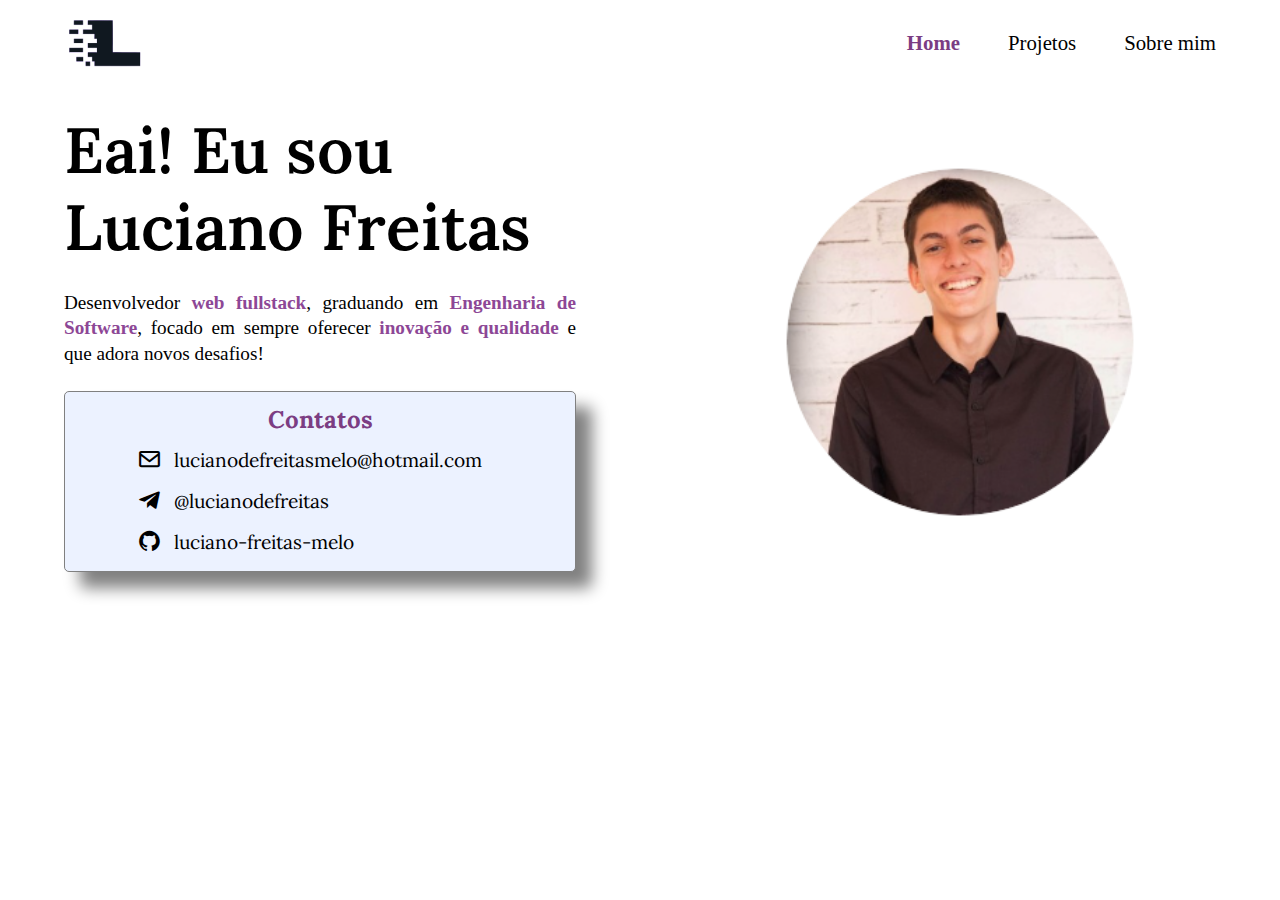
<file: index.html>
<!DOCTYPE html>
<html lang="pt-br">

<head>
  <meta charset="UTF-8">
  <meta name="viewport" content="width=device-width, initial-scale=1.0">
  <!-- link para o reset CSS -->
  <link rel="stylesheet" href="./reset.css">
  
  <link rel="stylesheet" href="./index.css">
  <link rel="stylesheet" href="menu-bar.css">
  <link rel="stylesheet" href="https://fonts.googleapis.com/css?family=Lora:500,600">
  <!-- Icones -->
  <link href='https://unpkg.com/boxicons@2.1.4/css/boxicons.min.css' rel='stylesheet'>

  <link rel="icon" href="./assets/icone_branco_sfundo.png" type="image/png">
  <title>Luciano Freitas</title>
</head>

<body>
  <header class="menu-bar">
    <img src="./assets/icone_preto.png" alt="logo com um L central desenhado" class="menu-bar__logo" />
    <ul class="menu-bar__nav">
      <li class="menu-bar__item">
        <a class="menu-bar__link menu-bar__link--selected">Home</a class="menu-bar__link">
      </li>
      <li class="menu-bar__item">
        <a class="menu-bar__link" href="./pages/Projetos/projects.html">Projetos</a>
      </li>
      <li class="menu-bar__item">
        <a class="menu-bar__link" href="./pages/About/about.html">Sobre mim</a>
      </li>
    </ul>
    <!-- <button class="menu-bar__button">Entre em contato</button> -->
  </header>

  <section class="intro">
    <div class="intro__container intro__container--left">
      <h1 class="intro__apresentation">Eai! Eu sou <br /> Luciano Freitas</h1>

      <p class="intro__description">Desenvolvedor <strong>web fullstack</strong>, graduando em <strong>Engenharia de
          Software</strong>, focado em sempre oferecer <strong>inovação e qualidade</strong> e que adora novos desafios!
      </p>

      <address class="contacts">
        <h1 class="contacts__title">Contatos</h1>

        <a href="mailto:lucianodefreitasmelo@hotmail.com" class="contacts__item-container">
          
          <i class="bx bx-envelope bx-sm"></i>
          <p class="contacts__item">
            lucianodefreitasmelo@hotmail.com
          </p>
        </a>

        <a href="https://t.me/lucianodefreitas" class="contacts__item-container" target="_blank">
          <i class="bx bxl-telegram bx-sm"></i>
          <p class="contacts__item">
            @lucianodefreitas
          </p>
        </a>

        <a href="https://github.com/luciano-freitas-melo" target="_blank" class="contacts__item-container">
          <i class="bx bxl-github bx-sm"></i>
          <p class="contacts__item">
            luciano-freitas-melo
          </p>
        </a>
      </adress>
    </div>

    <div class="intro__container intro__container--right">
      <img src="./assets/perfil-rosto.png" alt="foto de perfil do Luciano" class="intro__foto-perfil" />
    </div>


  </section>

</body>

</html>
</file>
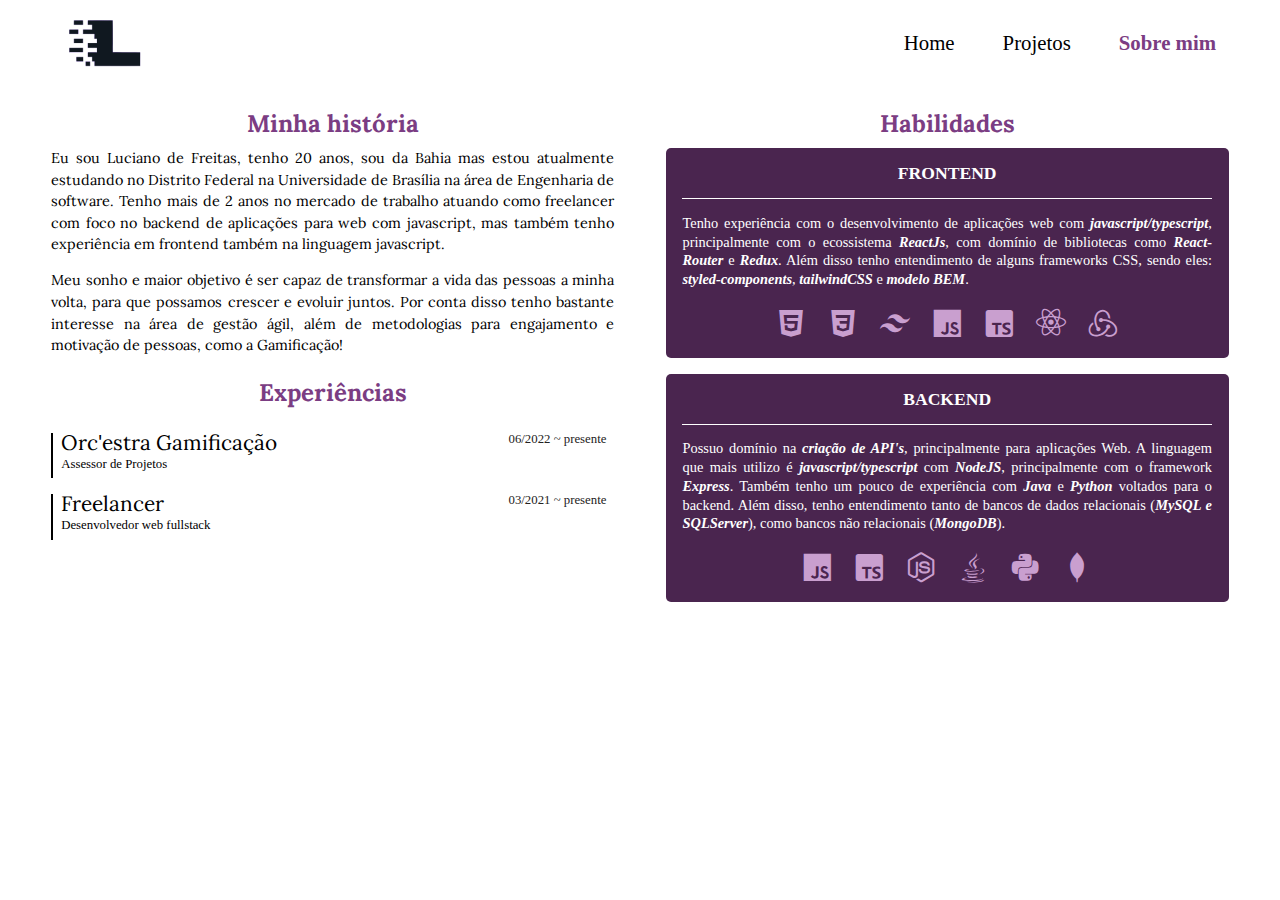
<file: pages/About/about.html>
<!DOCTYPE html>
<html lang="pt-br">

<head>
  <meta charset="UTF-8">
  <meta name="viewport" content="width=device-width, initial-scale=1.0">

  <!-- link para o reset CSS -->
  <link rel="stylesheet" href="../../reset.css">
  <!-- CSS -->
  <link rel="stylesheet" href="../../menu-bar.css">
  <link rel="stylesheet" href="about.css">
  <!-- Fontes -->
  <link rel="stylesheet" href="https://fonts.googleapis.com/css?family=Lora">
  <!-- Icones -->
  <link href='https://unpkg.com/boxicons@2.1.4/css/boxicons.min.css' rel='stylesheet'>

  <link rel="icon" href="../../assets/icone_branco_sfundo.png" type="image/png">
  <title>Luciano Freitas - Sobre mim</title>
</head>

<body>
  <header class="menu-bar">
    <img src="../../assets/icone_preto.png" alt="logo com um L central desenhado" class="menu-bar__logo" />
    <ul class="menu-bar__nav">
      <li class="menu-bar__item">
        <a class="menu-bar__link" href="../../index.html">Home</a class="menu-bar__link">
      </li>
      <li class="menu-bar__item">
        <a class="menu-bar__link" href="../Projetos/projects.html">Projetos</a>
      </li>
      <li class="menu-bar__item">
        <a class="menu-bar__link menu-bar__link--selected">Sobre mim</a>
      </li>
    </ul>
    <!-- <button class="menu-bar__button">Entre em contato</button> -->
  </header>

  <section class="about">

    <div class="about__left-container">
      <h1 class="about__title">Minha história</h1>
      <p class="about__description">Eu sou Luciano de Freitas, tenho 20 anos, sou da Bahia mas estou atualmente estudando no Distrito Federal na Universidade de Brasília na área de Engenharia de software. Tenho mais de 2 anos no mercado de trabalho atuando como freelancer com foco no backend de aplicações para web com javascript, mas também tenho experiência em frontend também na linguagem javascript.</p>
      <p class="about__description">Meu sonho e maior objetivo é ser capaz de transformar a vida das pessoas a minha volta, para que possamos crescer e evoluir juntos. Por conta disso tenho bastante interesse na área de gestão ágil, além de metodologias para engajamento e motivação de pessoas, como a Gamificação! </p>

      
      <div class="experience">
        <h1 class="about__title">Experiências</h1>
        <div class="experience__container">
          <h1 class="experience__title">Orc'estra Gamificação</h1>
          <h3 class="experience__time">06/2022 ~ presente</h3>
          <h2 class="experience__job">Assessor de Projetos</h2>
        </div>

        <div class="experience__container">
          <h1 class="experience__title">Freelancer</h1>
          <h3 class="experience__time">03/2021 ~ presente</h3>
          <h2 class="experience__job">Desenvolvedor web fullstack</h2>
        </div>
      </div>
    </div>

    <div class="about__right-container">
      <h1 class="about__title">Habilidades</h1>

      <div class="skills">
        <div class="skills__container">
          <h1 class="skills__title">Frontend</h1>
          <p class="skills__description">Tenho experiência com o desenvolvimento de aplicações web com <strong>javascript/typescript</strong>, principalmente com o ecossistema <strong>ReactJs</strong>, com domínio de bibliotecas como <strong>React-Router</strong> e <strong>Redux</strong>. Além disso tenho entendimento de alguns frameworks CSS, sendo eles: <strong>styled-components</strong>, <strong>tailwindCSS</strong> e <strong>modelo BEM</strong>.</p>
          <div class="skills__icons">
            <i class="bx bxl-html5 bx-md"></i>
            <i class="bx bxl-css3 bx-md"></i>
            <i class="bx bxl-tailwind-css bx-md"></i>
            <i class="bx bxl-javascript bx-md"></i>
            <i class="bx bxl-typescript bx-md"></i>
            <i class="bx bxl-react bx-md"></i>
            <i class="bx bxl-redux bx-md"></i>
          </div>
        </div>

        <div class="skills__container">
          <h1 class="skills__title">Backend</h1>
          <p class="skills__description">Possuo domínio na <strong>criação de API's</strong>, principalmente para aplicações Web. A linguagem que mais utilizo é <strong>javascript/typescript</strong> com <strong>NodeJS</strong>, principalmente com o framework <strong>Express</strong>. Também tenho um pouco de experiência com <strong>Java</strong> e <strong>Python</strong> voltados para o backend. Além disso, tenho entendimento tanto de bancos de dados relacionais (<strong>MySQL e SQLServer</strong>), como bancos não relacionais (<strong>MongoDB</strong>).</p>
          
          <div class="skills__icons">
            <i class="bx bxl-javascript bx-md"></i>
            <i class="bx bxl-typescript bx-md"></i>
            <i class="bx bxl-nodejs bx-md"></i>
            <i class="bx bxl-java bx-md"></i>
            <i class="bx bxl-python bx-md"></i>
            <i class="bx bxl-mongodb bx-md"></i>
          </div>
        </div>
      </div>
    </div>


  </section>

</body>

</html>
</file>
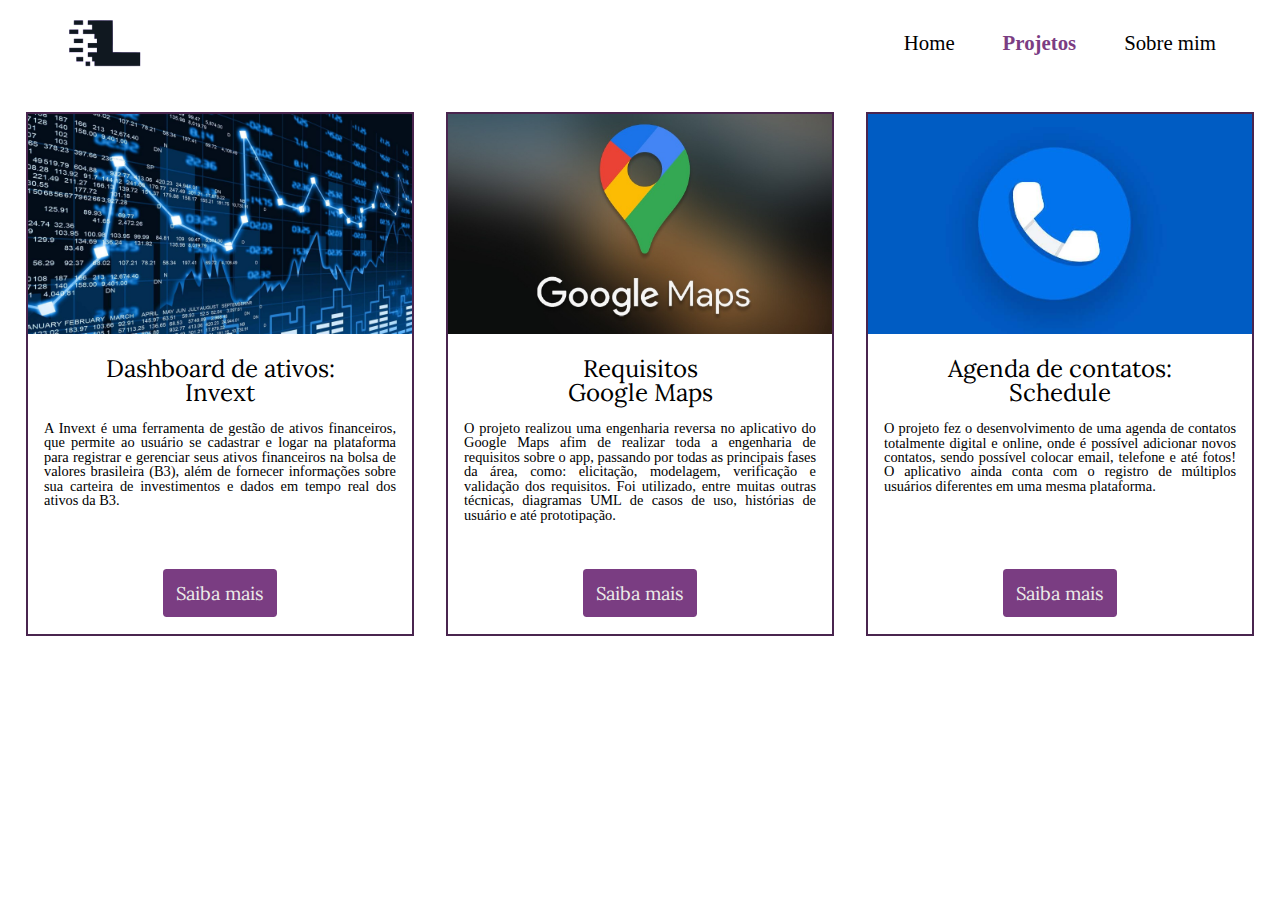
<file: pages/Projetos/projects.html>
<!DOCTYPE html>
<html lang="pt-br">

<head>
  <meta charset="UTF-8">
  <meta name="viewport" content="width=device-width, initial-scale=1.0">

  <!-- link para o reset CSS -->
  <link rel="stylesheet" href="../../reset.css">
  <link rel="stylesheet" href="../../menu-bar.css">
  <link rel="stylesheet" href="projects.css">
  <link rel="stylesheet" href="https://fonts.googleapis.com/css?family=Lora:500,600">

  <link rel="icon" href="../../assets/icone_branco_sfundo.png" type="image/png">
  <title>Luciano Freitas - Projetos</title>
</head>

<body>
  <header class="menu-bar">
    <img src="../../assets/icone_preto.png" alt="logo com um L central desenhado" class="menu-bar__logo" />
    <ul class="menu-bar__nav">
      <li class="menu-bar__item">
        <a class="menu-bar__link" href="../../index.html">Home</a class="menu-bar__link">
      </li>
      <li class="menu-bar__item">
        <a class="menu-bar__link menu-bar__link--selected">Projetos</a>
      </li>
      <li class="menu-bar__item">
        <a class="menu-bar__link" href="../About/about.html">Sobre mim</a>
      </li>
    </ul>
    <!-- <button class="menu-bar__button">Entre em contato</button> -->
  </header>

  <section class="projetcs">

    <!-- projeto 1 -->
    <div class="projects__container">

      <div class="projects__img-container">
        <!-- 1920x1100 -->
        <img src="../..//assets/invext-img.jpeg" class="projects__img" />
      </div>
      <div class="projects__wrapper">
        <div class="projects__text-container">
  
          <h2 class="projects__title projects__title--long-text">Dashboard de ativos:<br>Invext</h2>
          <p class="projects__description">
            A Invext é uma ferramenta de gestão de ativos financeiros, que permite ao usuário se cadastrar e logar na plataforma para registrar e gerenciar seus ativos financeiros na bolsa de valores brasileira (B3), além de fornecer informações sobre sua carteira de investimentos e dados em tempo real dos ativos da B3.
          </p>
        </div>
        <a href="https://github.com/fga-eps-mds/GFour-Invext" target="_blank" rel="noopener noreferrer"
          class="projects__button-link">Saiba mais</a>
      </div>
    </div>

    <!-- projeto 2 -->
    <div class="projects__container">

      <div class="projects__img-container">
        <!-- 1920x1100 -->
        <img src="../../assets/google-maps.jpeg" class="projects__img" />
      </div>

      <div class="projects__wrapper">
        <div class="projects__text-container">
          <h2 class="projects__title projects__title--long-text">Requisitos <br> Google Maps</h2>
          <p class="projects__description">O projeto realizou uma engenharia reversa no aplicativo do Google Maps afim de realizar toda a engenharia de requisitos sobre o app, passando por todas as principais fases da área, como: elicitação, modelagem, verificação e validação dos requisitos. Foi utilizado, entre muitas outras técnicas, diagramas UML de casos de uso, histórias de usuário e até prototipação.</p>
        </div>
  
        <a href="https://github.com/Requisitos-de-Software/2022.2-GoogleMaps" target="_blank" rel="noopener noreferrer"
          class="projects__button-link">Saiba mais</a>
      </div>
    </div>

    <!-- projeto 3 -->
    <div class="projects__container">

      <div class="projects__img-container">
        <!-- 1920x1100 -->
        <img src="../../assets/schedule-app.jpg" class="projects__img" />
      </div>
      <div class="projects__wrapper">
        <div class="projects__text-container">
          <h2 class="projects__title projects__title--long-text">Agenda de contatos:<br> Schedule</h2>
          <p class="projects__description">O projeto fez o desenvolvimento de uma agenda de contatos totalmente digital e online, onde é possível adicionar novos contatos, sendo possível colocar email, telefone e até fotos! O aplicativo ainda conta com o registro de múltiplos usuários diferentes em uma mesma plataforma.</p>
        </div>
        <a href="https://github.com/luciano-freitas-melo/schedule" target="_blank" rel="noopener noreferrer"
          class="projects__button-link">Saiba mais</a>
      </div>
    </div>
  </section>

</body>

</html>
</file>
<file: index.css>
/* intro block */

.intro {
  display: flex;
}

  .intro__container {
    width: 50%;
    padding: 0 5%;
    display: flex;
    flex-direction: column;
    justify-content: center;
  }

    .intro__container--left {
      gap: 1.5em;
    }

    .intro__container--right {
      display: flex;
      justify-content: center;
      align-items: center;
    }

  .intro__apresentation {
    font-family: 'Lora', sans-serif;
    font-size: 4em;
    line-height: 1.2em;
    font-weight: 600;
  }

  .intro__description {
    font-size: 1.2em;
    line-height: 1.35em;
    text-align: justify;
  }

    .intro__description strong {
      color: #8D4796;
      font-weight: bold;
    }

  .intro__foto-perfil {
    width: 70%;
  }

/* contacts block */

.contacts{
  background-color: #ECF2FF;
  padding: 1em 4.5em;
  
  border: solid 0.5px gray;
  border-radius: 5px;
  box-shadow: 1em 1em 1em gray;

  display: flex;
  flex-direction: column;
  gap: 1em;
}

  .contacts__title{
    color: #7b3d83;

    font-family: 'Lora', sans-serif;
    font-size: 1.5em;
    font-weight: 700;
    text-align: center;
  }

  .contacts__item-container{
    color:black;


    display: flex;
    align-items: center;
    gap: 0.75em;

    cursor: pointer;
    transition: all 0.3s ease-in-out;

    /* removes <a> underline */
    text-decoration: none;
  }

    .contacts__item-container:hover{
      color: #C261CF;
      font-weight: bold;
      -ms-transform: scale(1.02); /* IE 9 */
      -webkit-transform: scale(1.02); /* Safari 3-8 */
      transform:translateX(12px)
    }

  .contacts__item{
    font-family: 'Lora', sans-serif;
    font-size: 1.2em;
  }
</file>
<file: menu-bar.css>
/* menu-bar block */
.menu-bar {
  height: 15%;
  width: 90%;
  padding: 0 5% 3%;
  margin-top: 1%;

  display: flex;
  justify-content: space-between;
  align-items: center;
}

  .menu-bar__logo {
    height: 80%;
    width: 7%;
  }

  .menu-bar__nav {
    padding-left: 5%;
    display: flex;
    justify-content: center;
    align-items: center;
    gap: 3em;
  }

  .menu-bar__item {
    display: inline-block;
    font-size: 1.3em;
  }

  .menu-bar__link {
    text-decoration: none;
    color: black;
    transition: all 0.3s ease-in-out;
  }

    .menu-bar__link:hover {
      color: #7b3d83;
      border-bottom: 0.5px solid #7b3d83;
    }

    .menu-bar__link--selected {
      color: #7b3d83;
      font-weight: bold;
      cursor: default;
    }

    .menu-bar__link--selected:hover{
      border-bottom: none;
    }

  /* .menu-bar__button {
    padding: 1em 2em;
    border: solid gray;

    text-decoration: none;
    text-transform: uppercase;
    font-weight: 700;
    letter-spacing: 1px;

    cursor: pointer;
    transition: all 0.15s ease-in-out;

  }

    .menu-bar__button:hover {
      background-color: #7b3d83;
      border: solid #7b3d83;
      color: white;
    } */
</file>
<file: pages/About/about.css>
.about{
  width: 100%;
  display: flex;
  gap: 4%;
}

  .about__left-container{
    width: 50%;
    margin-left: 4%;
  }

  .about__right-container{
    width: 50%;
    margin-right: 4%;
  }

  .about__title{
    margin-bottom: 0.5em;

    font-family: 'Lora', sans-serif;
    font-weight: 700;
    font-size: 1.5em;
    text-align: center;
    color: #7B3D83;
  }

  .about__description{
    margin-bottom: 1em;
    line-height: 1.5em;

    font-family: 'Lora', sans-serif;
    font-size: 0.9em;
    text-align: justify;
  }

.experience{
  margin-top: 1.5em;
  display: flex;
  flex-direction: column;
  gap: 1em;
}

.experience__container{
  border-left: 2px solid;
  padding: 0 0.5em;

  display: grid;
  grid-template-columns: 70% 30%;
  grid-template-rows: 1fr 1fr;
  row-gap: 0.25em;
  cursor: default;

}

.experience__container:hover{
  border-left: #8D4796 2px solid;
  transition: all 0.3s ease-in-out;
}

  .experience__title{
    grid-column: 1 / 1;
    grid-row: 1 / 1;

    font-family: 'Lora', sans-serif;
    font-size: 1.3em;
  }

  .experience__job{
    grid-column: 1 / 2;
    grid-row: 2 / 2;

    font-size: 0.8em;
  }

  .experience__time{
    grid-column: 2 / 2;
    grid-row: 1 / 1;

    font-size: 0.8em;
    text-align: end;
    color: rgb(36, 34, 34);
  }

.skills{
  width: 100%;
  display: flex;
  flex-direction: column;
  justify-content: center;
  align-items: center;
  gap: 1em;
}

  .skills__container{
    width: 94%;
    padding: 3%;
    border-radius: 5px;

    background: #4A254F;

    display: flex;
    flex-direction: column;
    justify-content: center;
    align-items: center;
    gap: 1em;
  }

  .skills__title{
    font-weight: bold;
    text-transform: uppercase;
    font-size: 1.1em;
    text-align: center;
    color: white;
  }

  .skills__icons{
    display: flex;
    align-items: center;
    justify-content: center;
    gap: 1em;

    color: #C99FCF;
  }

  .skills__description{
    border-top: white solid 1px;
    padding-top: 1em;
    font-size: 0.9em;
    line-height: 1.3em;
    text-align: justify;
    color: white;
  }

    .skills__description strong{
      font-style: italic;
      font-weight: bold;
    }
</file>
<file: pages/Projetos/projects.css>
.projetcs{
  width: 100%;

  display: flex;
  justify-content: center;
  align-items: center;
  gap: 2.5%;
}

  .projects__container{
    width: 30%;
    border: solid 2px #4A254F;
    height: 520px;

    transition: 0.4s;
  }

    .projects__container:hover{
      transform: translateY(-2%);
      box-shadow: 1.5em 1.5em 1em rgba(0,0,0,0.74);
    }

  .projects__img{
    width: 100%;
  }

  /* wrapper of the text container and the button */
  .projects__wrapper{
    height: 280px;

    display: flex;
    flex-direction: column;
    justify-content: space-between;
    align-items: center;
  }

  .projects__text-container{
    display: flex;
    flex-direction: column;
    align-items: center;
    padding: 1.25em 1em;
    gap: 1em;
  }

  .projects__title{
    min-height: 2em;
    font-family: 'Lora', serif;
    font-size: 1.5em;
    line-height: 2em;
    text-align: center;
  }

  .projects__title--long-text{
    line-height: 1em;
  }
  .projects__description{
    text-align: justify;
    font-size: 0.9em;
  }

  .projects__button-link{
    width: fit-content;
    padding: 0.8em 0.7em;

    font-family: 'Lora', serif;
    background-color: #7A3D82;
    color: #ecece9;
    border-radius: 0.2em;
    font-size: 1.15em;
    
    transition: 0.3s all ease-in-out;
    text-decoration: none;
  }

  .projects__button-link:hover{
    font-weight: bold;
    background-color: #4A254F;
  }
</file>
